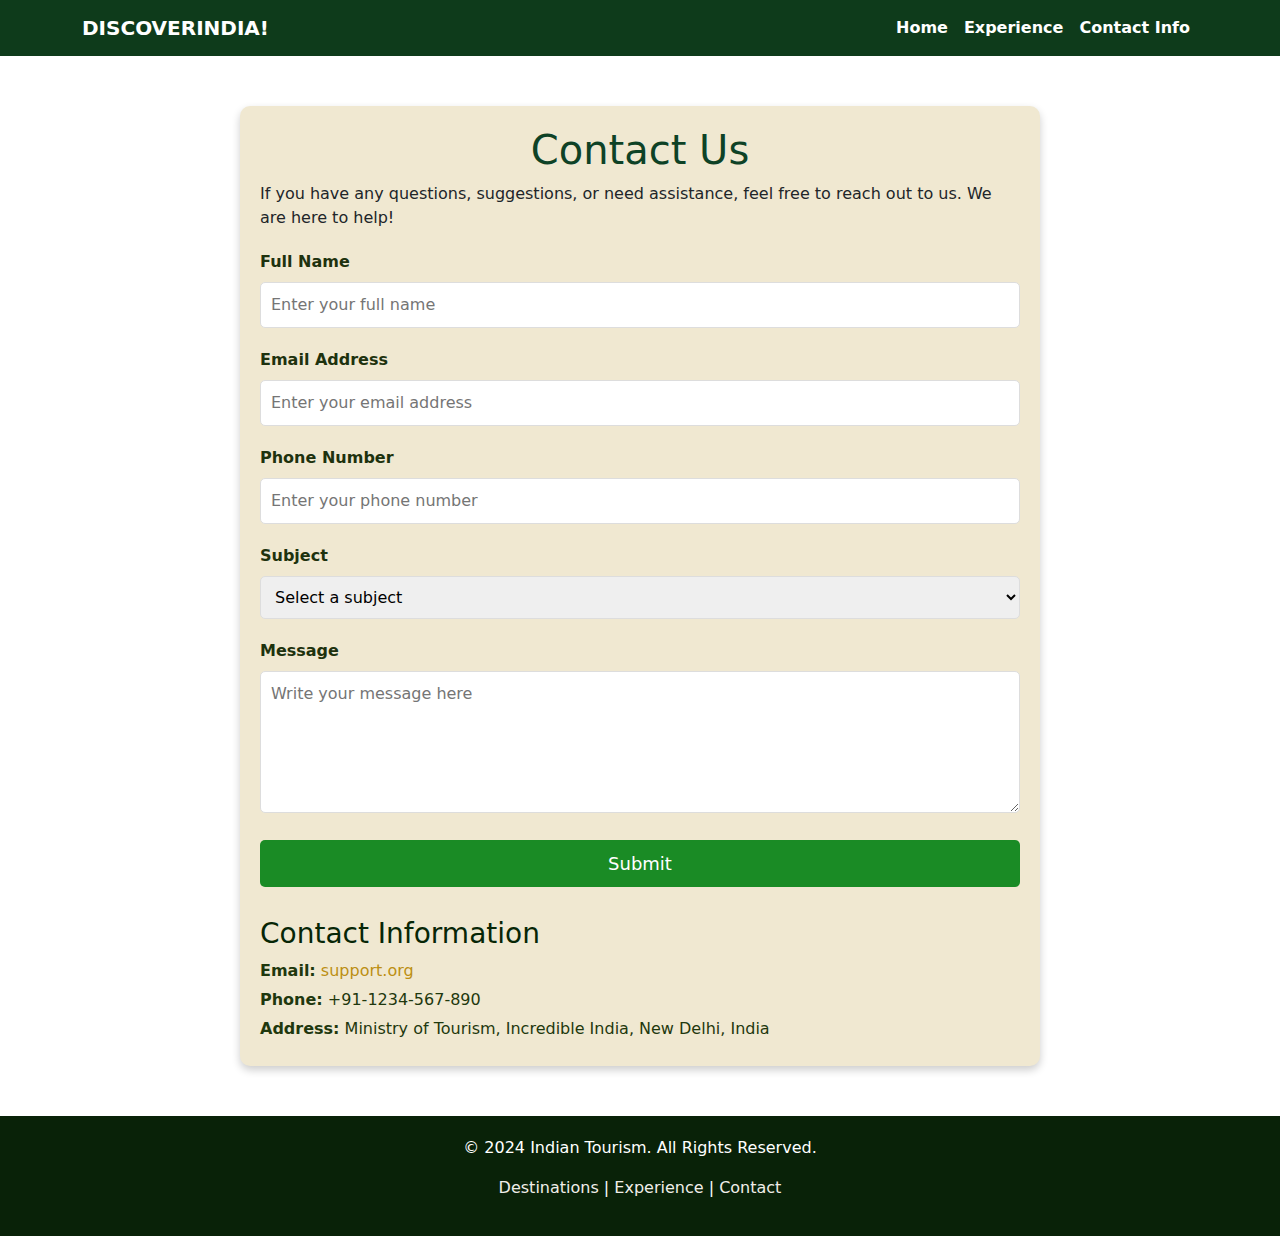
<file: contact.html>
<!doctype html>
<html lang="en">
  <head>
    <meta charset="utf-8">
    <meta name="viewport" content="width=device-width, initial-scale=1">
    <title>Bootstrap demo</title>
    <link href="https://cdn.jsdelivr.net/npm/bootstrap@5.3.3/dist/css/bootstrap.min.css" rel="stylesheet" integrity="sha384-QWTKZyjpPEjISv5WaRU9OFeRpok6YctnYmDr5pNlyT2bRjXh0JMhjY6hW+ALEwIH" crossorigin="anonymous">
    <link rel="stylesheet" type="text/css"  href="style1.css">
  </head>
  <body>
    <script src="https://cdn.jsdelivr.net/npm/bootstrap@5.3.3/dist/js/bootstrap.bundle.min.js" integrity="sha384-YvpcrYf0tY3lHB60NNkmXc5s9fDVZLESaAA55NDzOxhy9GkcIdslK1eN7N6jIeHz" crossorigin="anonymous"></script>
    <nav class="navbar navbar-expand-lg navbar-custom">
      <div class="container">
      
          <a class="navbar-brand" href="#">
              DISCOVERINDIA!
          </a>

          <button class="navbar-toggler" type="button" data-bs-toggle="collapse" data-bs-target="#navbarNav" aria-controls="navbarNav" aria-expanded="false" aria-label="Toggle navigation">
              <span class="navbar-toggler-icon"></span>
          </button>

          <div class="collapse navbar-collapse" id="navbarNav">
              <ul class="navbar-nav ms-auto">
                  <li class="nav-item">
                      <a class="nav-link" href="index.html">Home</a>
                  </li>
                  <li class="nav-item">
                      <a class="nav-link" href="cards.html">Experience</a>
                  </li>
                  <li class="nav-item">
                      <a class="nav-link" href="contact.html">Contact Info</a>
                  </li>
              </ul>
          </div>
      </div>
  </nav>
  <div class ="bgimg">
  <div class="container1">
    <h1>Contact Us</h1>
    <p>If you have any questions, suggestions, or need assistance, feel free to reach out to us. We are here to help!</p>
    
    <form>
        <label for="name">Full Name</label>
        <input type="text" id="name" name="name" placeholder="Enter your full name">

        <label for="email">Email Address</label>
        <input type="email" id="email" name="email" placeholder="Enter your email address">

        <label for="phone">Phone Number</label>
        <input type="tel" id="phone" name="phone" placeholder="Enter your phone number">

        <label for="subject">Subject</label>
        <select id="subject" name="subject" required>
            <option value="">Select a subject</option>
            <option value="general">General Inquiry</option>
            <option value="tourism">Tourism Information</option>
            <option value="feedback">Feedback</option>
            <option value="other">Other</option>
        </select>

        <label for="message">Message</label>
        <textarea id="message" name="message" rows="5" placeholder="Write your message here" required></textarea>

        <button type="success" class="sub">Submit</button>
    </form>

    <div class="contact-details">
        <h3>Contact Information</h3>
        <p><strong>Email:</strong> <a href="mailto:support@incredibleindia.org">support.org</a></p>
        <p><strong>Phone:</strong> +91-1234-567-890</p>
        <p><strong>Address:</strong> Ministry of Tourism, Incredible India, New Delhi, India</p>
    </div>
</div>
</div>


  <footer class="footer-custom">
    <div class="container">
        <p>&copy; 2024 Indian Tourism. All Rights Reserved.</p>
        <p>
            <a href="#destinations">Destinations</a> | 
            <a href="#experience">Experience</a> | 
            <a href="#contact">Contact</a>
        </p>
    </div>
</footer>



</body>
</html>
</file>
<file: style1.css>
.carousel-item img {
    width:100%;
    object-fit:cover;
    height:600px;
}

@media(max-width:768px) {S
    .carousel-item img{
        height:250px;
    }
    
}

.custom-btn {
    background-color: rgb(222, 167, 26);
    color: white;
    border-color: rgb(222, 167, 26);
    font-weight: 600;
}

.custom-btn hover {
    background-color: rgb(136, 111, 47);
}

.navbar-custom {
    background-color: #0e3b1b; 
}

.navbar-custom .nav-link,
.navbar-custom .navbar-brand {
    color: white;
    font-weight: bold;
}

.navbar-custom .nav-link:hover {
    color: #ebcd6a;
}

.navbar-custom .active {
    color: #e6de94 !important; 
}
.footer-custom {
    background-color: #092208;
    color: white;
    padding: 20px 0;
    text-align: center;
}

.footer-custom a {
    color: #f0eee8;
    text-decoration: none;
}

.footer-custom a:hover {
    color: #080804;
    text-decoration: underline;
}
.card {
    margin: 10px;
    box-shadow: 0 2px 4px rgba(0,0,0,0.1);
}
.card-img-top {
    height: 200px;
    object-fit: cover;
}
.card-title {
    font-size: 1.2rem;
    font-weight: bold;
}

.img-del{
    width: 100%;
}
.sub{
        display: block;
        width: 100%;
        padding: 10px;
        background-color: #1a8b25;
        color: #fff;
        font-size: 18px;
        border: none;
        border-radius: 5px;
        cursor: pointer;
    }

.container1 {
    max-width: 800px;
    margin: 50px auto;
    padding: 20px;
    background: #f0e8d1;
    box-shadow: 0 4px 8px rgba(0, 0, 0, 0.2);
    border-radius: 10px;
}
h1 {
    text-align: center;
    color: #0e4226;
}
form {
    margin-top: 20px;
}
label {
    display: block;
    margin-bottom: 8px;
    font-weight: bold;
    color: #1e320e;
}
input, textarea, select {
    width: 100%;
    padding: 10px;
    margin-bottom: 20px;
    border: 1px solid #ddd;
    border-radius: 5px;
    font-size: 16px;
}

.contact-details {
    margin-top: 30px;
}
.contact-details h3 {
    color: #072606;
}
.contact-details p {
    margin: 5px 0;
    color: #1f380e;
}
.contact-details a {
    color: #bc8f13;
    text-decoration: none;
}
.contact-details a:hover {
    text-decoration: underline;
}
.bgimg{
    background-image:url("https://media.istockphoto.com/id/511119416/photo/indian-landmark-gadi-sagar-in-rajasthan.jpg?s=612x612&w=0&k=20&c=dO7TbXh3sd6_QmgcF_nYi6ynyIAvPI5STavwzCDyWTI=");
    background-repeat: no-repeat;
    background-size: cover;
    display:block;
    height:100v;
    justify-content: center;
    display: flex;
    padding: auto;
  }

.dbody{
    background-image:url("https://media.istockphoto.com/id/505239248/photo/humayun-tomb-new-delhi-india.jpg?s=612x612&w=0&k=20&c=UQTU6YOnVsSklzHi34cOhNW5AhsACDxKLiD9--T-3Kg=");
    background-repeat: no-repeat;
    background-size: cover;
    display:block;
    height:100v;
    justify-content: center;
    display: flex;
    padding: auto;


}
</file>
